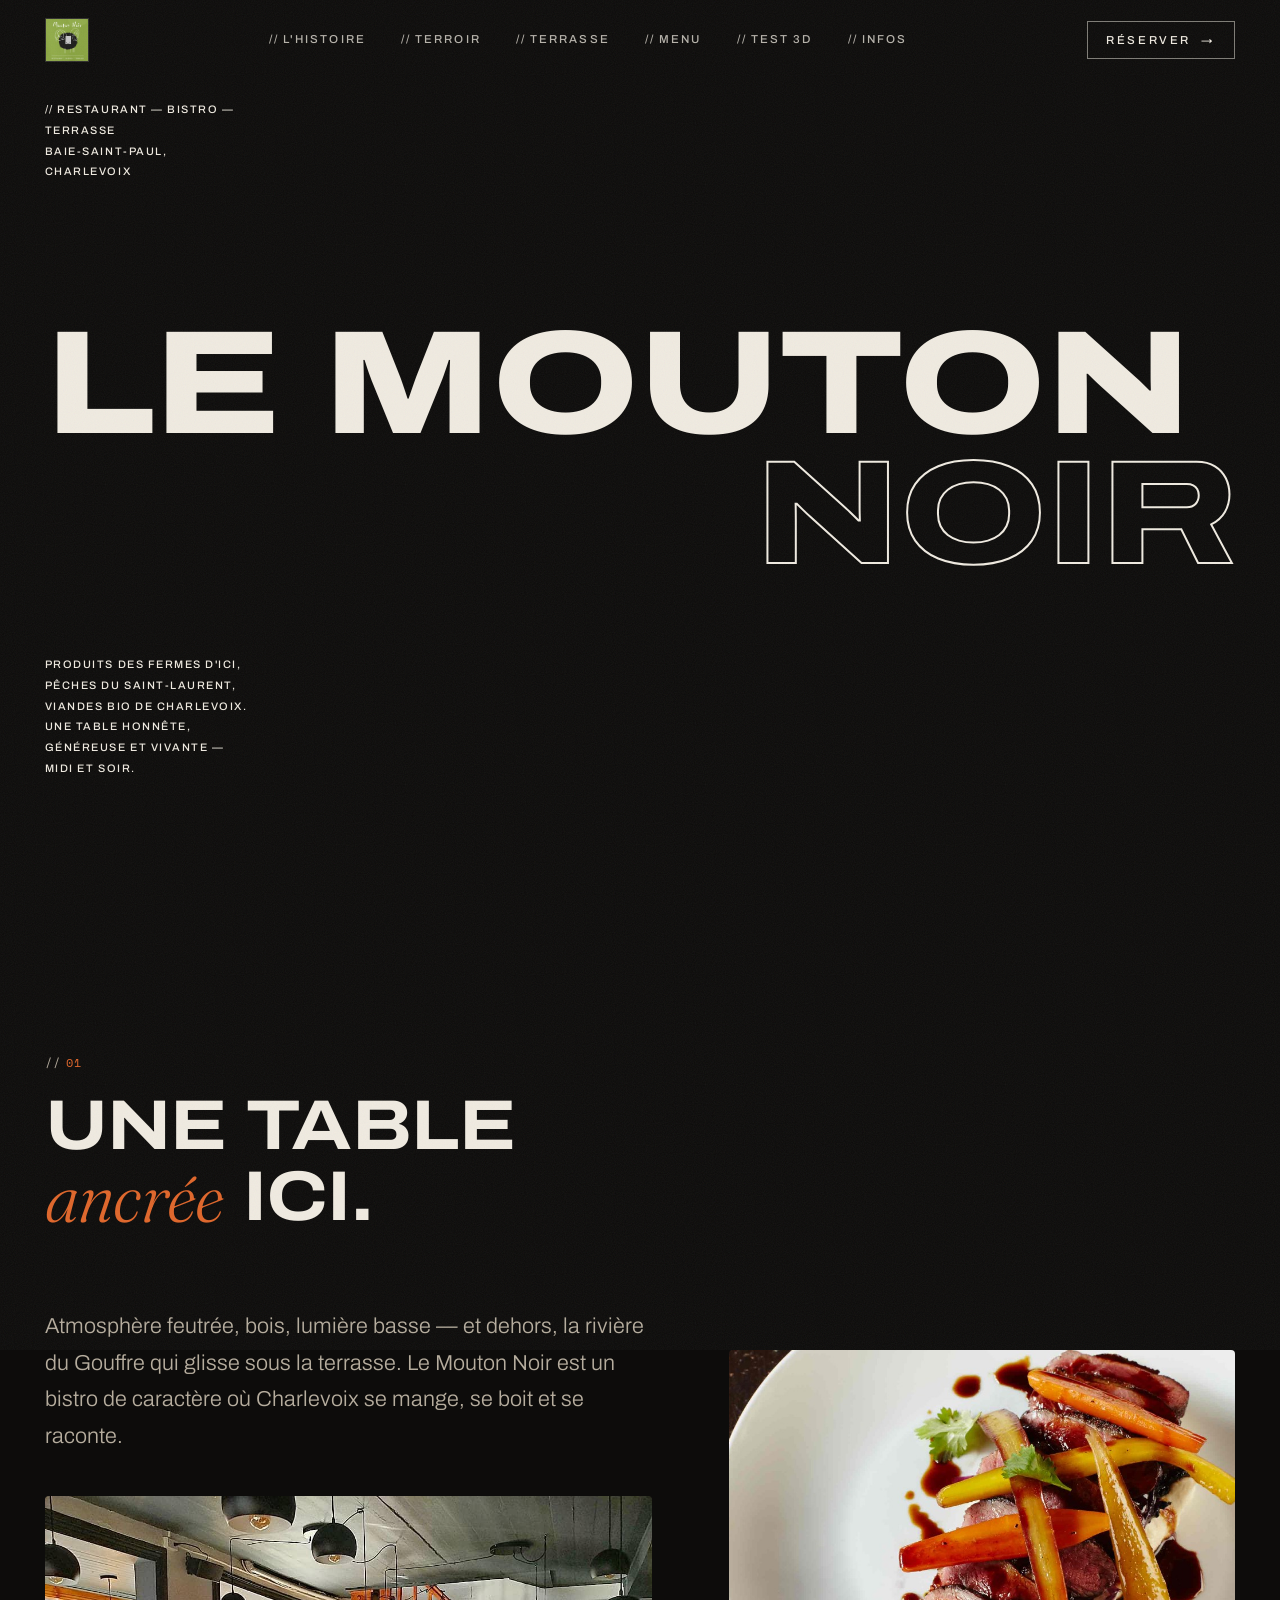
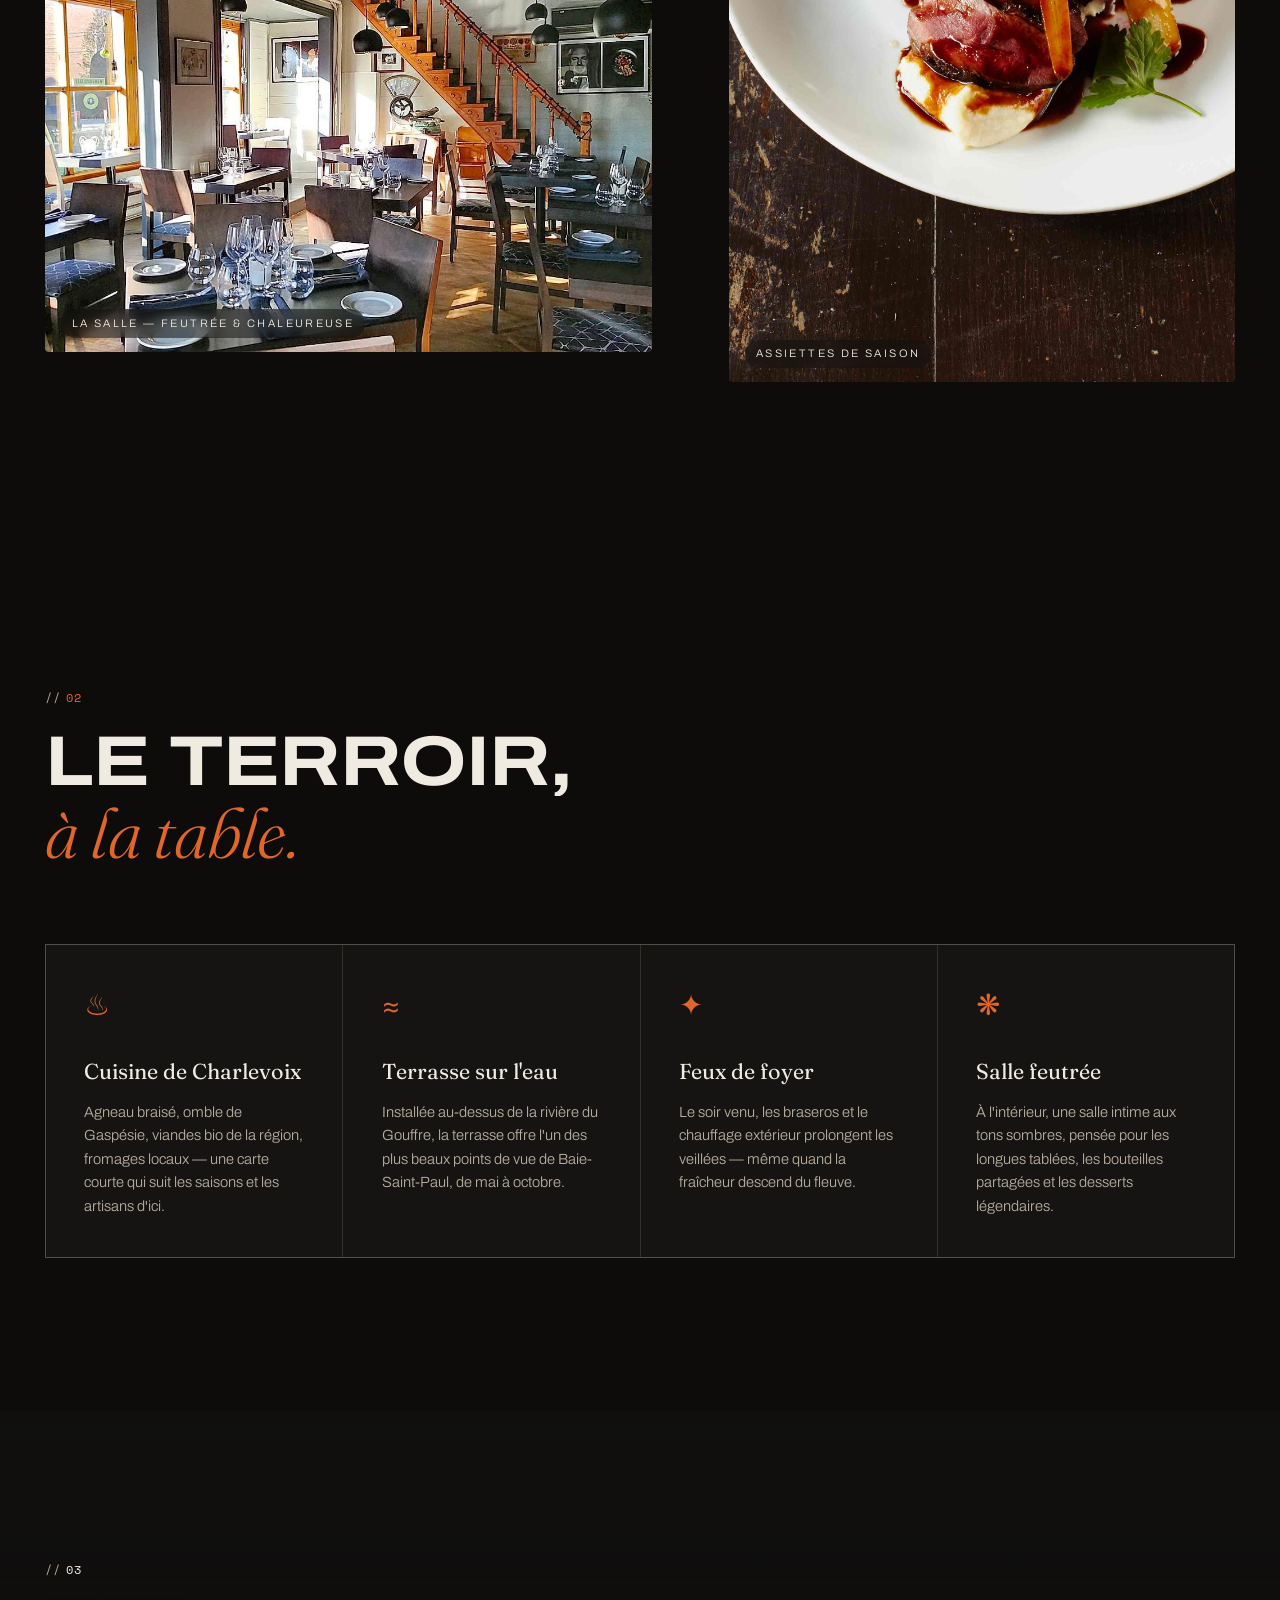
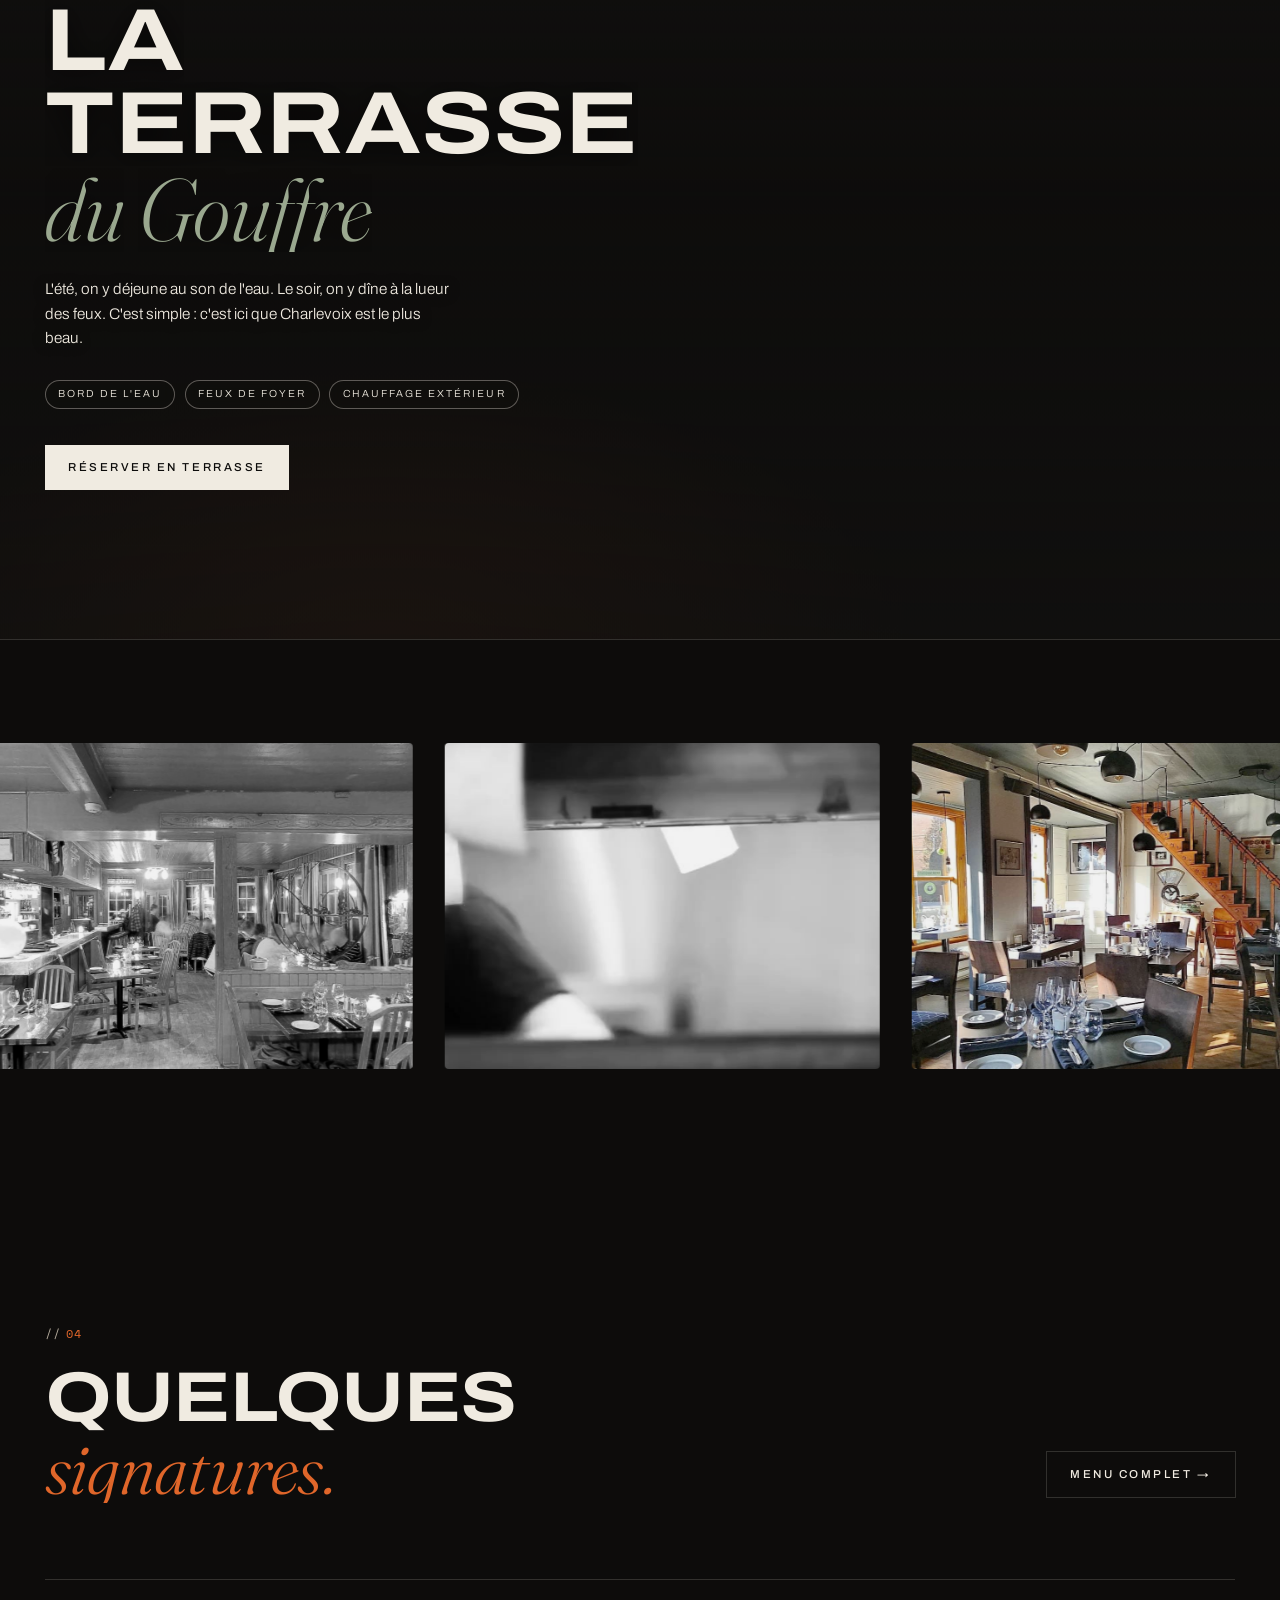
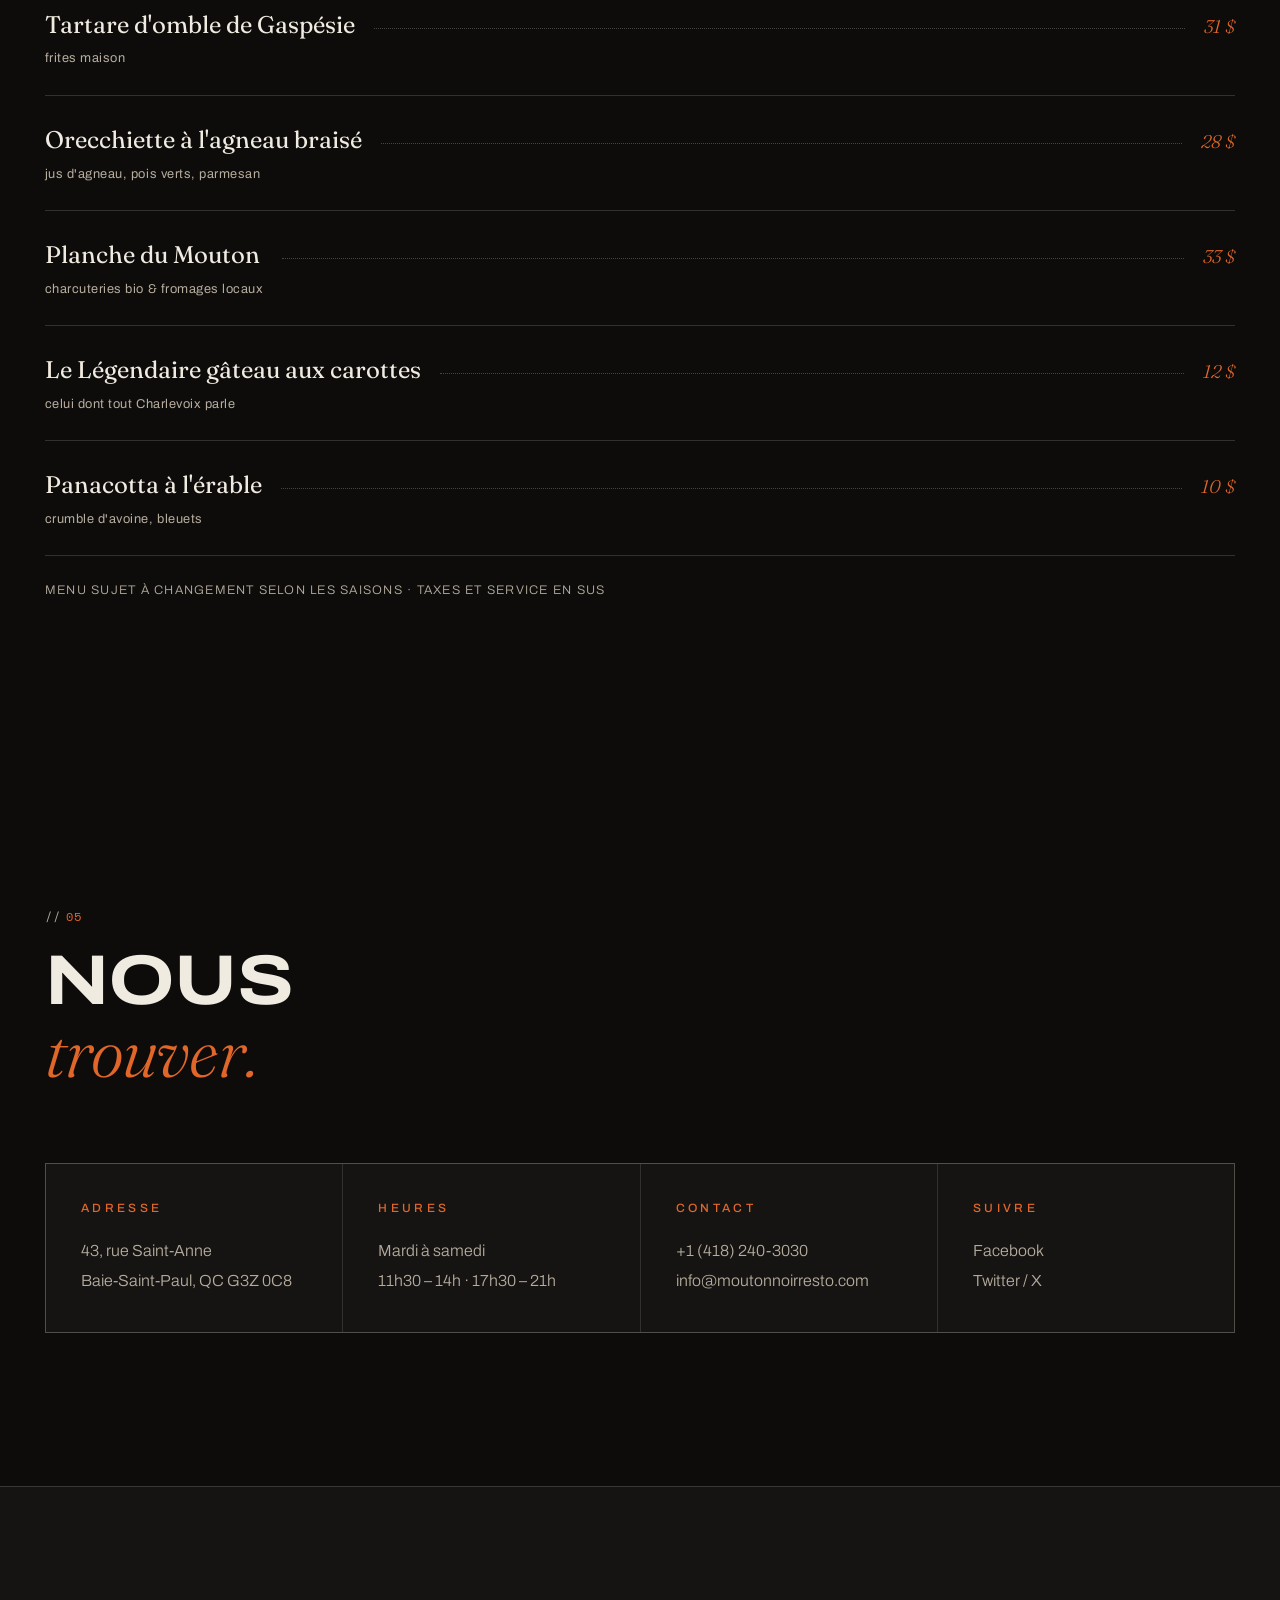
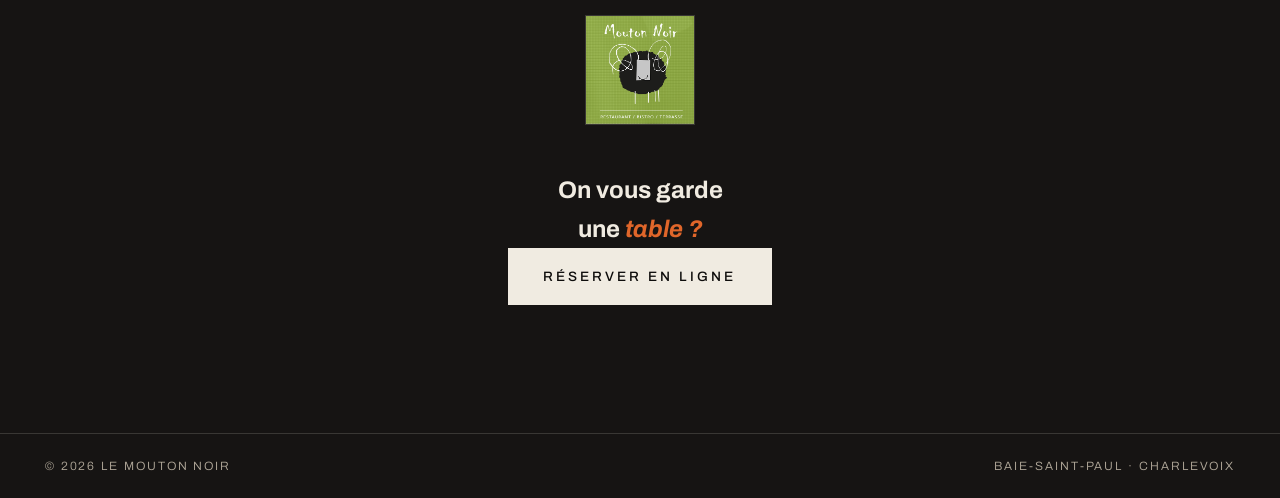
<file: index.html>
<!DOCTYPE html>
<html lang="fr">
<head>
<meta charset="UTF-8" />
<meta name="viewport" content="width=device-width, initial-scale=1.0" />
<title>Le Mouton Noir — Bistro & Terrasse · Baie-Saint-Paul</title>
<meta name="description" content="Bistro de terroir sur les rives de la rivière du Gouffre, à Baie-Saint-Paul, Charlevoix. Terrasse au bord de l'eau, feux de foyer, cuisine locale." />
<link rel="preconnect" href="https://fonts.googleapis.com" />
<link rel="preconnect" href="https://fonts.gstatic.com" crossorigin />
<link href="https://fonts.googleapis.com/css2?family=Archivo:wdth,wght@62..125,300;62..125,400;62..125,500;62..125,600;62..125,700;62..125,800&family=Fraunces:ital,opsz,wght@0,9..144,300;0,9..144,400;1,9..144,300;1,9..144,400&family=Space+Mono:wght@400;700&display=swap" rel="stylesheet" />
<link rel="stylesheet" href="styles.css" />
</head>
<body>

<!-- Grain overlay -->
<div class="grain" aria-hidden="true"></div>

<!-- Custom cursor dot -->
<div class="cursor" aria-hidden="true"></div>

<!-- ============ NAV ============ -->
<header class="nav" id="nav">
  <a href="#top" class="nav__brand">
    <img class="nav__logo" src="assets/logo.png" alt="Le Mouton Noir" />
  </a>
  <nav class="nav__links">
    <a href="#histoire">// L'histoire</a>
    <a href="#terroir">// Terroir</a>
    <a href="#terrasse">// Terrasse</a>
    <a href="menu.html">// Menu</a>
    <a href="test.html">// Test 3D</a>
    <a href="#infos">// Infos</a>
  </nav>
  <a class="btn btn--outline nav__cta" href="http://widgets.libroreserve.com/WEB/QC015031606046/book" target="_blank" rel="noopener">Réserver <span class="btn__arrow">→</span></a>
</header>

<!-- ============ HERO ============ -->
<section class="hero" id="top">
  <div class="hero__media" aria-hidden="true">
    <video autoplay muted loop playsinline crossorigin="anonymous" preload="auto" data-hero-video>
      <source src="assets/cuisine.mp4" type="video/mp4" />
      <img src="assets/photo-4.jpg" alt="" data-hero-img />
    </video>
    <div class="hero__veil"></div>
  </div>

  <h1 class="hero__title" aria-label="Le Mouton Noir">
    <span class="hero__title-line"><span>LE&nbsp;MOUTON</span></span>
    <span class="hero__title-line hero__title-line--right"><span>NOIR</span></span>
  </h1>

  <div class="hero__corners">
    <p class="hero__corner hero__corner--tl reveal">// Restaurant — Bistro — Terrasse<br />Baie-Saint-Paul, Charlevoix</p>
    <p class="hero__corner hero__corner--bl reveal">Produits des fermes d'ici, pêches du Saint-Laurent,<br />viandes bio de Charlevoix. Une table honnête,<br />généreuse et vivante — midi et soir.</p>
  </div>

  <div class="hero__strip reveal">
    <a class="hero__strip-item" href="menu.html">
      <span class="hero__strip-label">// La carte</span>
      <span class="hero__strip-value">Voir les plats <span class="btn__arrow">→</span></span>
    </a>
    <div class="hero__strip-item">
      <span class="hero__strip-label">// Horaires</span>
      <span class="hero__strip-value">Mar – Sam · 11h30 – 14h / 17h30 – 21h</span>
    </div>
    <a class="hero__strip-item" href="https://www.google.com/maps/dir//43+Rue+Saint-Anne,+Baie-Saint-Paul,+QC" target="_blank" rel="noopener">
      <span class="hero__strip-label">// Adresse</span>
      <span class="hero__strip-value">43, rue Saint-Anne, Baie-Saint-Paul</span>
    </a>
    <a class="hero__strip-item" href="tel:+14182403030">
      <span class="hero__strip-label">// Contact</span>
      <span class="hero__strip-value">+1 (418) 240-3030</span>
    </a>
  </div>
</section>

<!-- ============ HISTOIRE ============ -->
<section class="section histoire" id="histoire">
  <div class="section__head">
    <span class="section__index">01</span>
    <h2 class="section__title split-title">Une table<br /><em>ancrée</em> ici.</h2>
  </div>
  <div class="histoire__grid">
    <div class="histoire__col">
      <p class="histoire__lead reveal">Atmosphère feutrée, bois, lumière basse — et dehors, la rivière du Gouffre qui glisse sous la terrasse. Le Mouton Noir est un bistro de caractère où Charlevoix se mange, se boit et se raconte.</p>
      <figure class="histoire__media reveal" data-tilt>
        <img src="assets/photo-salle.jpg" alt="La salle à manger du Mouton Noir — bois, lumière chaude, tables dressées" loading="lazy" />
        <figcaption>La salle — feutrée &amp; chaleureuse</figcaption>
      </figure>
    </div>
    <div class="histoire__facts">
      <figure class="histoire__media histoire__media--small reveal" data-tilt>
        <img src="assets/photo-2.jpg" alt="Plat signature — canard, carottes rôties, jus" loading="lazy" />
        <figcaption>Assiettes de saison</figcaption>
      </figure>
    </div>
  </div>
</section>

<!-- ============ TERROIR / FEATURES CARDS ============ -->
<section class="section terroir" id="terroir">
  <div class="section__head">
    <span class="section__index">02</span>
    <h2 class="section__title split-title">Le terroir,<br /><em>à la table.</em></h2>
  </div>

  <div class="cards">
    <article class="card reveal">
      <span class="card__glyph">♨</span>
      <h3>Cuisine de Charlevoix</h3>
      <p>Agneau braisé, omble de Gaspésie, viandes bio de la région, fromages locaux — une carte courte qui suit les saisons et les artisans d'ici.</p>
    </article>
    <article class="card reveal">
      <span class="card__glyph">≈</span>
      <h3>Terrasse sur l'eau</h3>
      <p>Installée au-dessus de la rivière du Gouffre, la terrasse offre l'un des plus beaux points de vue de Baie-Saint-Paul, de mai à octobre.</p>
    </article>
    <article class="card reveal">
      <span class="card__glyph">✦</span>
      <h3>Feux de foyer</h3>
      <p>Le soir venu, les braseros et le chauffage extérieur prolongent les veillées — même quand la fraîcheur descend du fleuve.</p>
    </article>
    <article class="card reveal">
      <span class="card__glyph">❋</span>
      <h3>Salle feutrée</h3>
      <p>À l'intérieur, une salle intime aux tons sombres, pensée pour les longues tablées, les bouteilles partagées et les desserts légendaires.</p>
    </article>
  </div>
</section>

<!-- ============ TERRASSE / BIG IMAGE PANEL ============ -->
<section class="terrasse" id="terrasse">
  <div class="terrasse__bg" data-parallax aria-hidden="true">
    <video autoplay muted loop playsinline crossorigin="anonymous" preload="auto">
      <source src="assets/terrasse.mp4" type="video/mp4" />
      <img src="assets/photo-5.jpg" alt="" aria-hidden="true" />
    </video>
  </div>
  <div class="terrasse__content">
    <span class="section__index section__index--light">03</span>
    <h2 class="terrasse__title split-title">La terrasse<br /><em>du Gouffre</em></h2>
    <p class="terrasse__text reveal">L'été, on y déjeune au son de l'eau. Le soir, on y dîne à la lueur des feux. C'est simple : c'est ici que Charlevoix est le plus beau.</p>
    <div class="terrasse__tags reveal">
      <span class="tag">Bord de l'eau</span>
      <span class="tag">Feux de foyer</span>
      <span class="tag">Chauffage extérieur</span>
    </div>
    <a class="btn btn--light reveal" href="http://widgets.libroreserve.com/WEB/QC015031606046/book" target="_blank" rel="noopener">Réserver en terrasse</a>
  </div>
</section>

<!-- ============ GALERIE SCROLL ============ -->
<section class="galerie" aria-label="Galerie photos">
  <div class="galerie__track" data-drift>
    <figure class="galerie__item">
      <img src="assets/photo-3.jpg" alt="La salle et le bar, ambiance feutrée" loading="lazy" />
      <figcaption>Salle · atmosphère feutrée</figcaption>
    </figure>
    <figure class="galerie__item">
      <img src="assets/photo-5.jpg" alt="Terrasse et foyer extérieur" loading="lazy" />
      <figcaption>Terrasse · feux de foyer</figcaption>
    </figure>
    <figure class="galerie__item">
      <img src="assets/photo-salle.jpg" alt="Salle à manger lumineuse en journée" loading="lazy" />
      <figcaption>Le midi · lumière du jour</figcaption>
    </figure>
  </div>
</section>

<!-- ============ MENU HIGHLIGHTS ============ -->
<section class="section menu" id="menu">
  <div class="section__head">
    <span class="section__index">04</span>
    <h2 class="section__title split-title">Quelques<br /><em>signatures.</em></h2>
    <a class="btn btn--ghost section__more" href="menu.html">Menu complet →</a>
  </div>

  <ul class="dishes">
    <li class="dish reveal">
      <div class="dish__name">Tartare d'omble de Gaspésie <span>frites maison</span></div>
      <div class="dish__dots" aria-hidden="true"></div>
      <div class="dish__price">31 $</div>
    </li>
    <li class="dish reveal">
      <div class="dish__name">Orecchiette à l'agneau braisé <span>jus d'agneau, pois verts, parmesan</span></div>
      <div class="dish__dots" aria-hidden="true"></div>
      <div class="dish__price">28 $</div>
    </li>
    <li class="dish reveal">
      <div class="dish__name">Planche du Mouton <span>charcuteries bio &amp; fromages locaux</span></div>
      <div class="dish__dots" aria-hidden="true"></div>
      <div class="dish__price">33 $</div>
    </li>
    <li class="dish reveal">
      <div class="dish__name">Le Légendaire gâteau aux carottes <span>celui dont tout Charlevoix parle</span></div>
      <div class="dish__dots" aria-hidden="true"></div>
      <div class="dish__price">12 $</div>
    </li>
    <li class="dish reveal">
      <div class="dish__name">Panacotta à l'érable <span>crumble d'avoine, bleuets</span></div>
      <div class="dish__dots" aria-hidden="true"></div>
      <div class="dish__price">10 $</div>
    </li>
  </ul>
  <p class="menu__note reveal">Menu sujet à changement selon les saisons · taxes et service en sus</p>
</section>

<!-- ============ INFOS ============ -->
<section class="section infos" id="infos">
  <div class="section__head">
    <span class="section__index">05</span>
    <h2 class="section__title split-title">Nous<br /><em>trouver.</em></h2>
  </div>
  <div class="infos__grid">
    <div class="info reveal">
      <h3>Adresse</h3>
      <p><a href="https://www.google.com/maps/dir//43+Rue+Saint-Anne,+Baie-Saint-Paul,+QC" target="_blank" rel="noopener">43, rue Saint-Anne<br />Baie-Saint-Paul, QC G3Z 0C8</a></p>
    </div>
    <div class="info reveal">
      <h3>Heures</h3>
      <p>Mardi à samedi<br />11h30 – 14h · 17h30 – 21h</p>
    </div>
    <div class="info reveal">
      <h3>Contact</h3>
      <p><a href="tel:+14182403030">+1 (418) 240-3030</a><br /><a href="mailto:info@moutonnoirresto.com">info@moutonnoirresto.com</a></p>
    </div>
    <div class="info reveal">
      <h3>Suivre</h3>
      <p><a href="https://www.facebook.com/Mouton-Noir-Resto-218626921493224/" target="_blank" rel="noopener">Facebook</a><br /><a href="https://twitter.com/moutonnoirresto" target="_blank" rel="noopener">Twitter / X</a></p>
    </div>
  </div>
</section>

<!-- ============ FOOTER CTA ============ -->
<footer class="footer">
  <div class="footer__cta">
    <img class="footer__logo reveal" src="assets/logo.png" alt="Logo du Mouton Noir" />
    <h2 class="footer__title split-title">On vous garde<br />une <em>table ?</em></h2>
    <a class="btn btn--solid btn--big reveal" href="http://widgets.libroreserve.com/WEB/QC015031606046/book" target="_blank" rel="noopener">Réserver en ligne</a>
  </div>
  <div class="footer__bar">
    <span>© 2026 Le Mouton Noir</span>
    <span>Baie-Saint-Paul · Charlevoix</span>
  </div>
</footer>

<script src="app.js"></script>
</body>
</html>
</file>
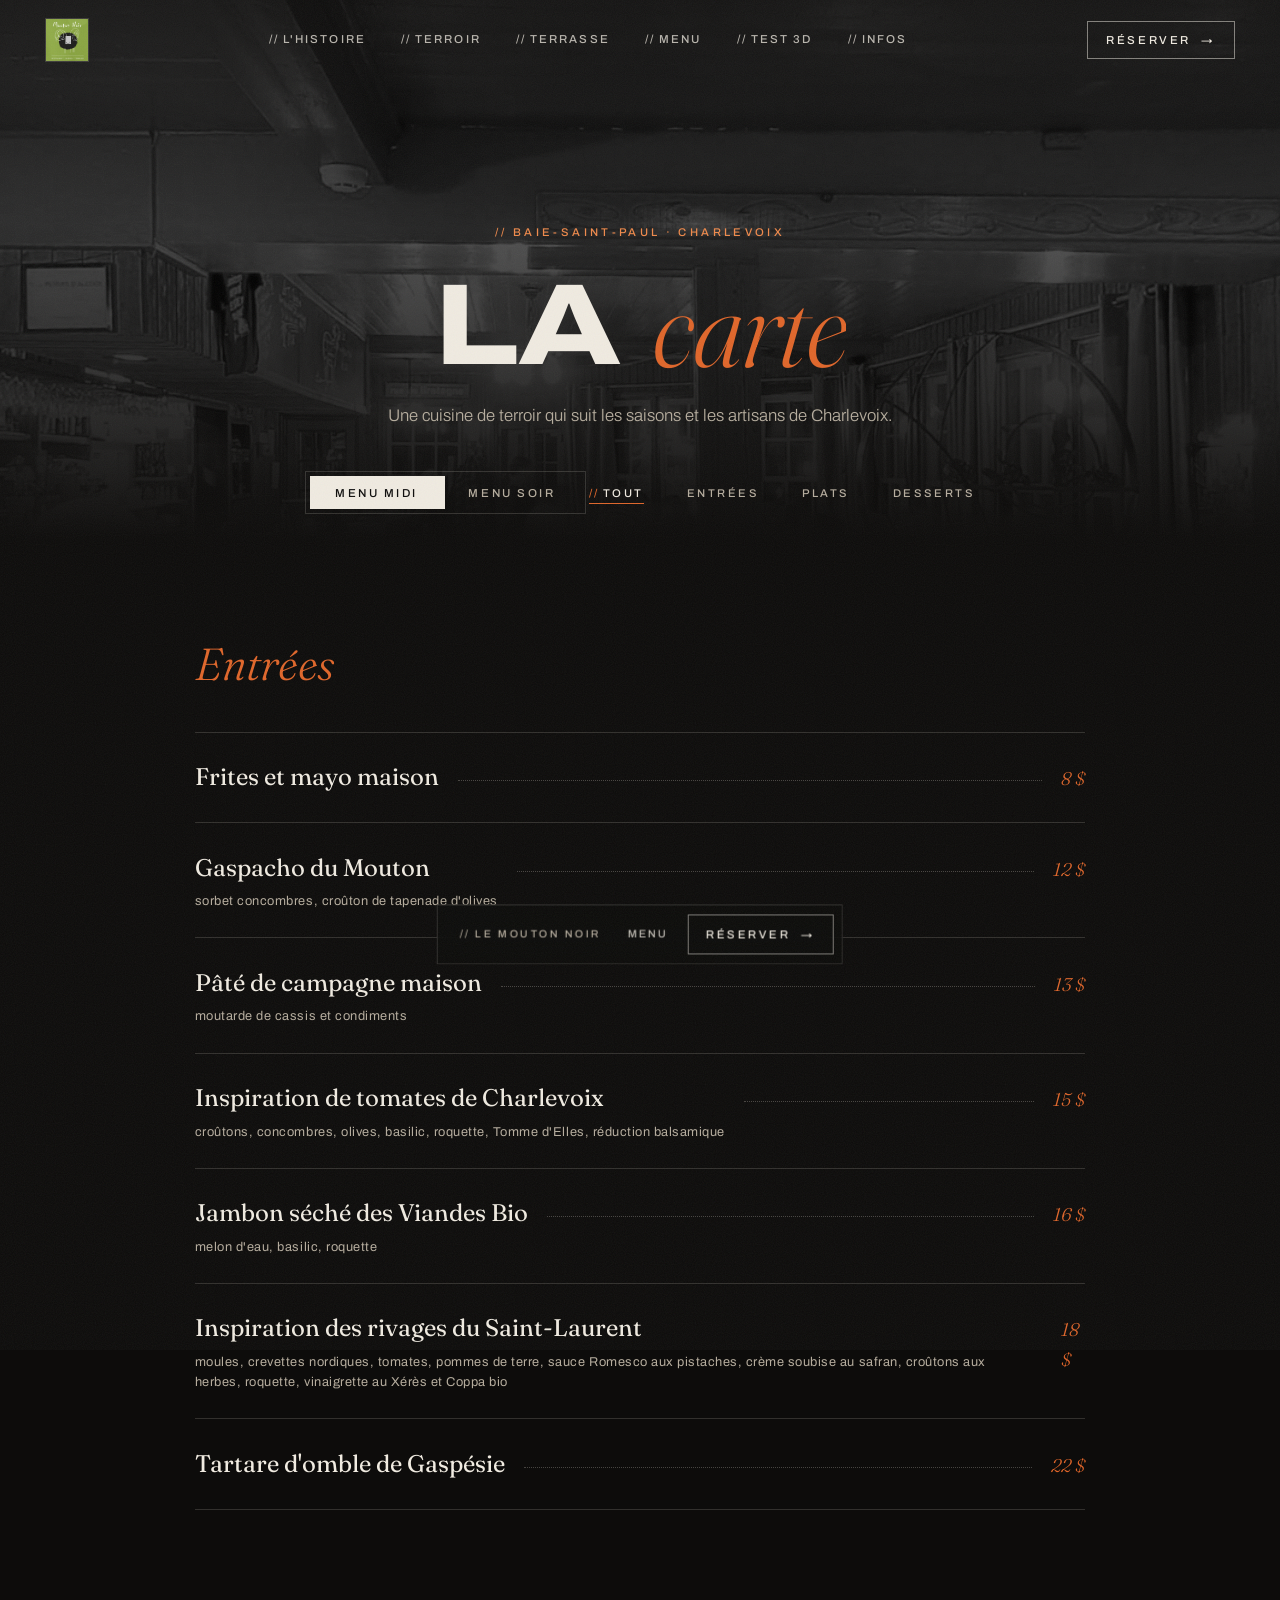
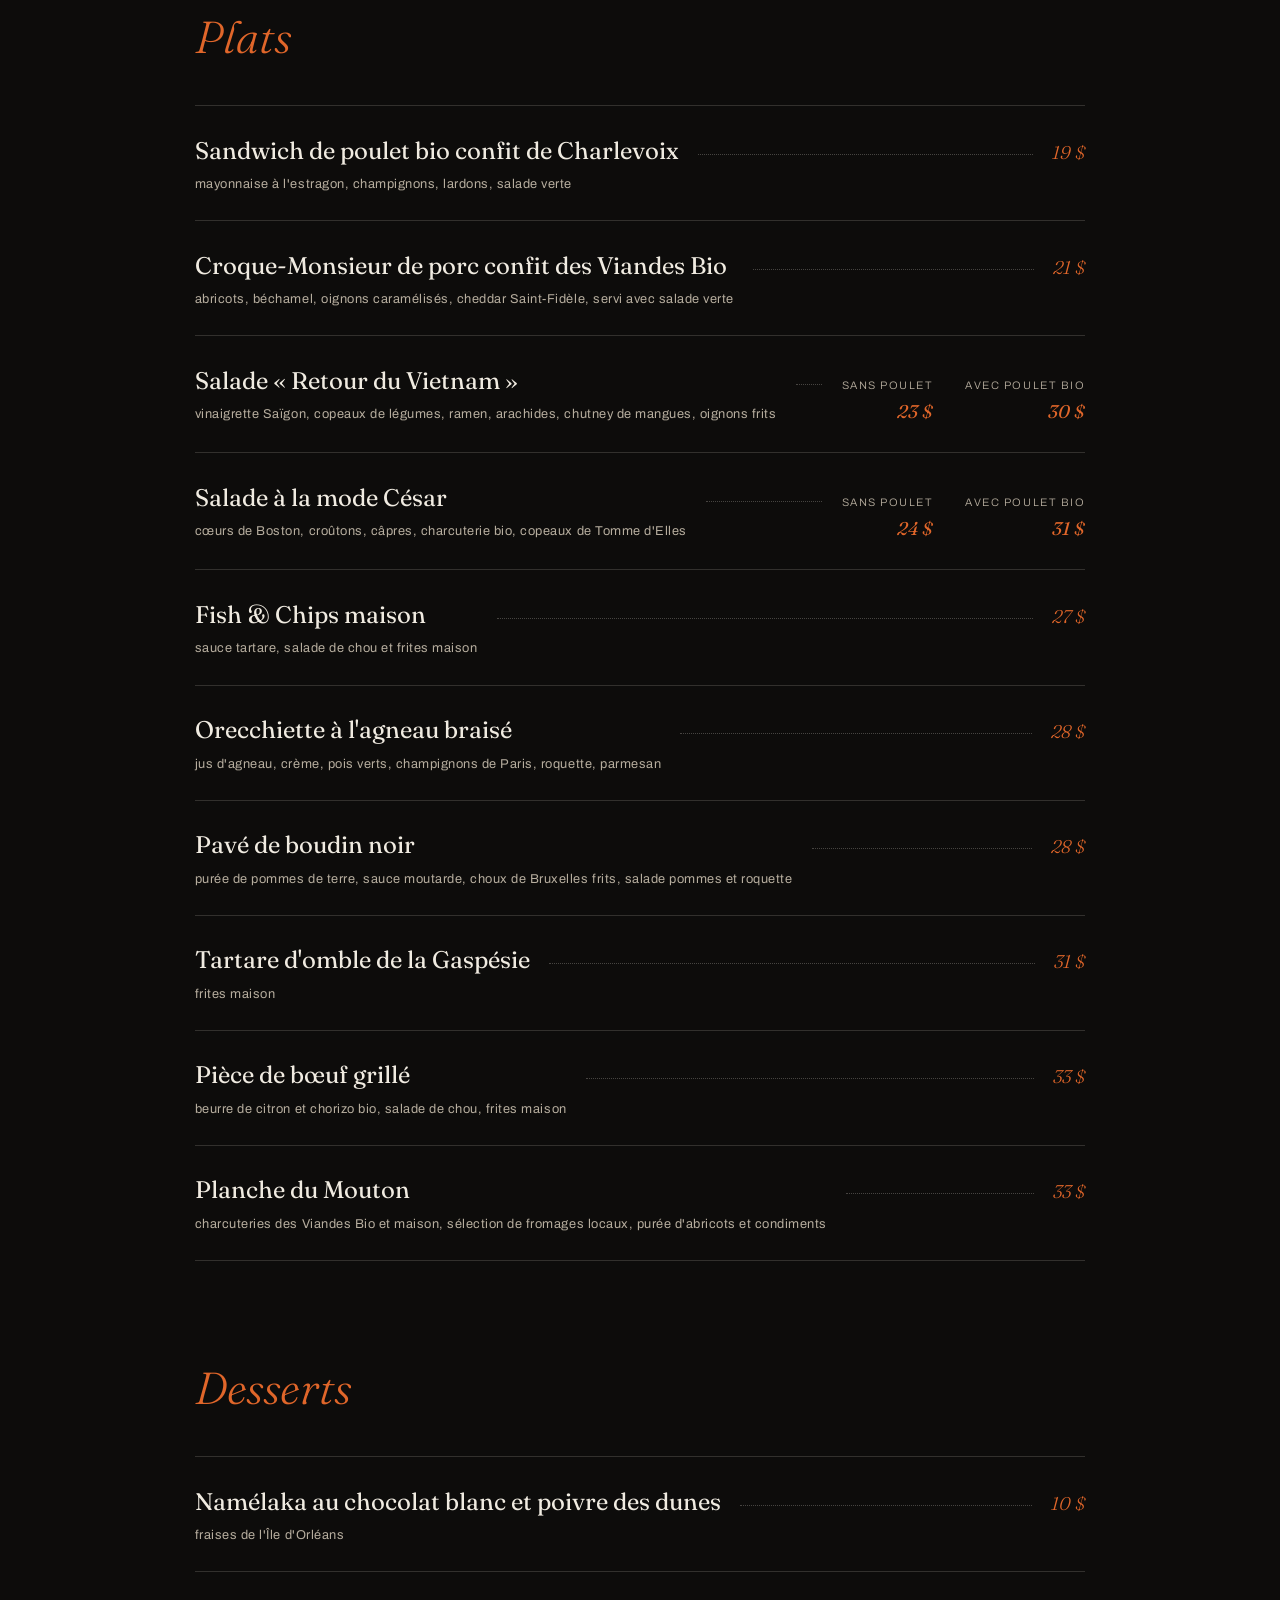
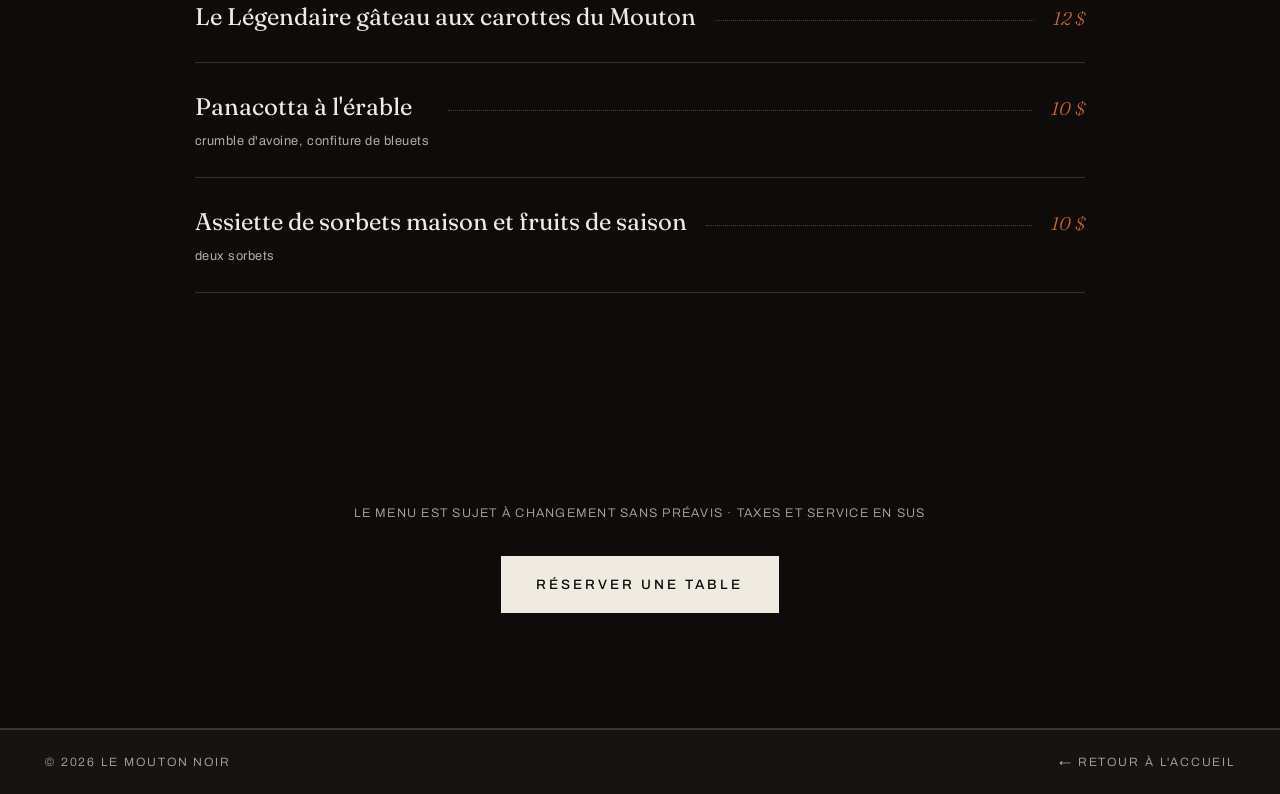
<file: menu.html>
<!DOCTYPE html>
<html lang="fr">
<head>
<meta charset="UTF-8" />
<meta name="viewport" content="width=device-width, initial-scale=1.0" />
<title>Menu — Le Mouton Noir · Baie-Saint-Paul</title>
<meta name="description" content="Menu midi et menu soir du Mouton Noir — cuisine de terroir de Charlevoix à Baie-Saint-Paul." />
<link rel="preconnect" href="https://fonts.googleapis.com" />
<link rel="preconnect" href="https://fonts.gstatic.com" crossorigin />
<link href="https://fonts.googleapis.com/css2?family=Archivo:wdth,wght@62..125,300;62..125,400;62..125,500;62..125,600;62..125,700;62..125,800&family=Fraunces:ital,opsz,wght@0,9..144,300;0,9..144,400;1,9..144,300;1,9..144,400&family=Space+Mono:wght@400;700&display=swap" rel="stylesheet" />
<link rel="stylesheet" href="styles.css" />
</head>
<body class="menu-page">

<div class="grain" aria-hidden="true"></div>
<div class="cursor" aria-hidden="true"></div>

<!-- ============ NAV ============ -->
<header class="nav is-scrolled" id="nav">
  <a href="index.html" class="nav__brand">
    <img class="nav__logo" src="assets/logo.png" alt="Le Mouton Noir" />
  </a>
  <nav class="nav__links">
    <a href="index.html#histoire">// L'histoire</a>
    <a href="index.html#terroir">// Terroir</a>
    <a href="index.html#terrasse">// Terrasse</a>
    <a href="menu.html" aria-current="page">// Menu</a>
    <a href="test.html">// Test 3D</a>
    <a href="index.html#infos">// Infos</a>
  </nav>
  <a class="btn btn--outline nav__cta" href="http://widgets.libroreserve.com/WEB/QC015031606046/book" target="_blank" rel="noopener">Réserver <span class="btn__arrow">→</span></a>
</header>

<!-- ============ MENU HEADER ============ -->
<section class="menu-hero">
  <p class="menu-hero__eyebrow reveal">// Baie-Saint-Paul · Charlevoix</p>
  <h1 class="menu-hero__title split-title">La <em>carte</em></h1>
  <p class="menu-hero__sub reveal">Une cuisine de terroir qui suit les saisons et les artisans de Charlevoix.</p>

  <div class="menu-toggle reveal" role="tablist" aria-label="Choix du menu">
    <button class="menu-toggle__btn is-active" role="tab" aria-selected="true" data-menu="midi">Menu Midi</button>
    <button class="menu-toggle__btn" role="tab" aria-selected="false" data-menu="soir">Menu Soir</button>
    <span class="menu-toggle__pill" aria-hidden="true"></span>
  </div>

  <div class="menu-filter reveal" aria-label="Filtrer par catégorie">
    <button class="menu-filter__btn is-active" data-cat="tout">Tout</button>
    <button class="menu-filter__btn" data-cat="entrees">Entrées</button>
    <button class="menu-filter__btn" data-cat="plats">Plats</button>
    <button class="menu-filter__btn" data-cat="desserts">Desserts</button>
  </div>
</section>

<!-- ============ MENU MIDI ============ -->
<main class="menu-body" id="menu-midi" data-menu-panel="midi">
  <section class="menu-cat" data-cat="entrees">
    <h2 class="menu-cat__title split-title"><em>Entrées</em></h2>
    <ul class="dishes">
      <li class="dish reveal"><div class="dish__name">Frites et mayo maison</div><div class="dish__dots"></div><div class="dish__price">8 $</div></li>
      <li class="dish reveal"><div class="dish__name">Gaspacho du Mouton <span>sorbet concombres, croûton de tapenade d'olives</span></div><div class="dish__dots"></div><div class="dish__price">12 $</div></li>
      <li class="dish reveal"><div class="dish__name">Pâté de campagne maison <span>moutarde de cassis et condiments</span></div><div class="dish__dots"></div><div class="dish__price">13 $</div></li>
      <li class="dish reveal"><div class="dish__name">Inspiration de tomates de Charlevoix <span>croûtons, concombres, olives, basilic, roquette, Tomme d'Elles, réduction balsamique</span></div><div class="dish__dots"></div><div class="dish__price">15 $</div></li>
      <li class="dish reveal"><div class="dish__name">Jambon séché des Viandes Bio <span>melon d'eau, basilic, roquette</span></div><div class="dish__dots"></div><div class="dish__price">16 $</div></li>
      <li class="dish reveal"><div class="dish__name">Inspiration des rivages du Saint-Laurent <span>moules, crevettes nordiques, tomates, pommes de terre, sauce Romesco aux pistaches, crème soubise au safran, croûtons aux herbes, roquette, vinaigrette au Xérès et Coppa bio</span></div><div class="dish__dots"></div><div class="dish__price">18 $</div></li>
      <li class="dish reveal"><div class="dish__name">Tartare d'omble de Gaspésie</div><div class="dish__dots"></div><div class="dish__price">22 $</div></li>
    </ul>
  </section>

  <section class="menu-cat" data-cat="plats">
    <h2 class="menu-cat__title split-title"><em>Plats</em></h2>
    <ul class="dishes">
      <li class="dish reveal"><div class="dish__name">Sandwich de poulet bio confit de Charlevoix <span>mayonnaise à l'estragon, champignons, lardons, salade verte</span></div><div class="dish__dots"></div><div class="dish__price">19 $</div></li>
      <li class="dish reveal"><div class="dish__name">Croque-Monsieur de porc confit des Viandes Bio <span>abricots, béchamel, oignons caramélisés, cheddar Saint-Fidèle, servi avec salade verte</span></div><div class="dish__dots"></div><div class="dish__price">21 $</div></li>
      <li class="dish dish--options reveal">
        <div class="dish__name">Salade « Retour du Vietnam » <span>vinaigrette Saïgon, copeaux de légumes, ramen, arachides, chutney de mangues, oignons frits</span></div>
        <div class="dish__dots"></div>
        <div class="dish__opts">
          <span class="dish__opt"><em>Sans poulet</em><b>23 $</b></span>
          <span class="dish__opt"><em>Avec poulet bio</em><b>30 $</b></span>
        </div>
      </li>
      <li class="dish dish--options reveal">
        <div class="dish__name">Salade à la mode César <span>cœurs de Boston, croûtons, câpres, charcuterie bio, copeaux de Tomme d'Elles</span></div>
        <div class="dish__dots"></div>
        <div class="dish__opts">
          <span class="dish__opt"><em>Sans poulet</em><b>24 $</b></span>
          <span class="dish__opt"><em>Avec poulet bio</em><b>31 $</b></span>
        </div>
      </li>
      <li class="dish reveal"><div class="dish__name">Fish &amp; Chips maison <span>sauce tartare, salade de chou et frites maison</span></div><div class="dish__dots"></div><div class="dish__price">27 $</div></li>
      <li class="dish reveal"><div class="dish__name">Orecchiette à l'agneau braisé <span>jus d'agneau, crème, pois verts, champignons de Paris, roquette, parmesan</span></div><div class="dish__dots"></div><div class="dish__price">28 $</div></li>
      <li class="dish reveal"><div class="dish__name">Pavé de boudin noir <span>purée de pommes de terre, sauce moutarde, choux de Bruxelles frits, salade pommes et roquette</span></div><div class="dish__dots"></div><div class="dish__price">28 $</div></li>
      <li class="dish reveal"><div class="dish__name">Tartare d'omble de la Gaspésie <span>frites maison</span></div><div class="dish__dots"></div><div class="dish__price">31 $</div></li>
      <li class="dish reveal"><div class="dish__name">Pièce de bœuf grillé <span>beurre de citron et chorizo bio, salade de chou, frites maison</span></div><div class="dish__dots"></div><div class="dish__price">33 $</div></li>
      <li class="dish reveal"><div class="dish__name">Planche du Mouton <span>charcuteries des Viandes Bio et maison, sélection de fromages locaux, purée d'abricots et condiments</span></div><div class="dish__dots"></div><div class="dish__price">33 $</div></li>
    </ul>
  </section>

  <section class="menu-cat" data-cat="desserts">
    <h2 class="menu-cat__title split-title"><em>Desserts</em></h2>
    <ul class="dishes">
      <li class="dish reveal"><div class="dish__name">Namélaka au chocolat blanc et poivre des dunes <span>fraises de l'Île d'Orléans</span></div><div class="dish__dots"></div><div class="dish__price">10 $</div></li>
      <li class="dish reveal"><div class="dish__name">Le Légendaire gâteau aux carottes du Mouton</div><div class="dish__dots"></div><div class="dish__price">12 $</div></li>
      <li class="dish reveal"><div class="dish__name">Panacotta à l'érable <span>crumble d'avoine, confiture de bleuets</span></div><div class="dish__dots"></div><div class="dish__price">10 $</div></li>
      <li class="dish reveal"><div class="dish__name">Assiette de sorbets maison et fruits de saison <span>deux sorbets</span></div><div class="dish__dots"></div><div class="dish__price">10 $</div></li>
    </ul>
  </section>
</main>

<!-- ============ MENU SOIR ============ -->
<main class="menu-body is-hidden" id="menu-soir" data-menu-panel="soir">
  <section class="menu-cat" data-cat="entrees">
    <h2 class="menu-cat__title split-title"><em>Entrées</em></h2>
    <ul class="dishes">
      <li class="dish reveal"><div class="dish__name">Toast de tomates ancestrales bio <span>focaccia artisanale grillée, yogourt glacé au basilic, réduction de balsamique, roquette, tuile de tomme de brebis</span></div><div class="dish__dots"></div><div class="dish__price">16 $</div></li>
      <li class="dish reveal"><div class="dish__name">Inspiration des rivages du Saint-Laurent <span>moules, crevettes nordiques, tomates, pommes de terre, sauce Romesco aux pistaches, crème soubise au safran, croûtons aux herbes, roquette, vinaigrette au Xérès et Coppa bio</span></div><div class="dish__dots"></div><div class="dish__price">18 $</div></li>
      <li class="dish reveal"><div class="dish__name">Tempura de champignons Rose &amp; Lions <span>mayonnaise coriandre, roquette, vinaigrette kimchi, gomasio, gel à l'ail noir</span></div><div class="dish__dots"></div><div class="dish__price">18 $</div></li>
      <li class="dish reveal"><div class="dish__name">Assiette de charcuteries maison <span>moutarde de cassis, betteraves marinées, cornichons maison</span></div><div class="dish__dots"></div><div class="dish__price">18 $</div></li>
      <li class="dish reveal"><div class="dish__name">Omble de la Gaspésie confit <span>mayonnaise au hareng fumé, poireaux frits et confits, perles de moutarde marinées</span></div><div class="dish__dots"></div><div class="dish__price">18 $</div></li>
    </ul>
  </section>

  <section class="menu-cat" data-cat="plats">
    <h2 class="menu-cat__title split-title"><em>Plats</em></h2>
    <ul class="dishes">
      <li class="dish reveal"><div class="dish__name">Curry de légumes racines et tofu <span>purée de lentilles façon dahl, pain naan, pousses de Saint-Aimé-des-Lacs</span></div><div class="dish__dots"></div><div class="dish__price">35 $</div></li>
      <li class="dish reveal"><div class="dish__name">Tartare de bœuf <span>façon asiatique, caviar de Mujjol, tempura, concombres, juliennes de légumes, frites et mayonnaise</span></div><div class="dish__dots"></div><div class="dish__price">38 $</div></li>
      <li class="dish reveal"><div class="dish__name">Cocotte d'épaule de porc des Viandes Bio <span>érable et coriandre, radis, pommes de terre, échalotes, carottes, champignons, pâte feuilletée</span></div><div class="dish__dots"></div><div class="dish__price">39 $</div></li>
      <li class="dish reveal"><div class="dish__name">Suprême de volaille bio, sauce morilles de feu <span>pommes de terre bleues au pesto de rabioles de chez Guillaume, légumes de saison</span></div><div class="dish__dots"></div><div class="dish__price">41 $</div></li>
      <li class="dish reveal"><div class="dish__name">Arrivage de la mer <span>au goût des cuisiniers</span></div><div class="dish__dots"></div><div class="dish__price">43 $</div></li>
      <li class="dish reveal"><div class="dish__name">Canard de La Ferme Basque <span>sauce au gin Saint-Laurent et miel, purée de carottes rôties, pommes de terre Gabrielle confites, carottes marinées et légumes de saison</span></div><div class="dish__dots"></div><div class="dish__price">43 $</div></li>
      <li class="dish reveal"><div class="dish__name">Poutine de pintade confite du Québec <span>sauce au foie gras de La Ferme Basque, fromage de la Laiterie Charlevoix, pommes de terre Gabrielle, oignons rouges marinés au vinaigre de cassis</span></div><div class="dish__dots"></div><div class="dish__price">43 $</div></li>
      <li class="dish reveal"><div class="dish__name">Ris de veau et pétoncles <span>purée de céleri-rave, émulsion au verjus de chardonnay Camy, pommes de terre Gabrielle confites, kale frit, légumes de saison</span></div><div class="dish__dots"></div><div class="dish__price">49 $</div></li>
    </ul>
  </section>

  <section class="menu-cat" data-cat="desserts">
    <h2 class="menu-cat__title split-title"><em>Desserts</em></h2>
    <ul class="dishes">
      <li class="dish reveal"><div class="dish__name">Crème brûlée à la lavande de notre voisine <span>biscuit sablé</span></div><div class="dish__dots"></div><div class="dish__price">13 $</div></li>
      <li class="dish reveal"><div class="dish__name">Gâteau aux carottes <span>le légendaire et authentique du Mouton Noir, noix de Grenoble, gel de carottes à l'érable, glaçage au fromage</span></div><div class="dish__dots"></div><div class="dish__price">13 $</div></li>
      <li class="dish reveal"><div class="dish__name">Ceci n'est pas une tarte au citron <span>argousier, meringue, gel d'Amermelade</span></div><div class="dish__dots"></div><div class="dish__price">13 $</div></li>
      <li class="dish reveal"><div class="dish__name">Financier au rhum Chic Choc <span>compote de rhubarbe, sorbet fraises et cardamome</span></div><div class="dish__dots"></div><div class="dish__price">13 $</div></li>
      <li class="dish dish--options reveal">
        <div class="dish__name">Découverte de fromages d'ici <span>confiture d'abricots, noix rôties aux épices, fruits de saison et séchés</span></div>
        <div class="dish__dots"></div>
        <div class="dish__opts">
          <span class="dish__opt"><em>1 morceau</em><b>8 $</b></span>
          <span class="dish__opt"><em>2 morceaux</em><b>15 $</b></span>
          <span class="dish__opt"><em>3 morceaux</em><b>22 $</b></span>
        </div>
      </li>
    </ul>
  </section>
</main>

<!-- ============ STICKY BAR ============ -->
<div class="menu-bar" aria-hidden="false">
  <span class="menu-bar__label">// Le Mouton Noir</span>
  <div class="menu-bar__actions">
    <a href="#menu-midi" class="menu-bar__link">Menu</a>
    <a class="btn btn--outline" href="http://widgets.libroreserve.com/WEB/QC015031606046/book" target="_blank" rel="noopener">Réserver <span class="btn__arrow">→</span></a>
  </div>
</div>

<!-- ============ FOOTNOTE + CTA ============ -->
<section class="menu-foot">
  <p class="menu__note reveal">Le menu est sujet à changement sans préavis · taxes et service en sus</p>
  <a class="btn btn--solid btn--big reveal" href="http://widgets.libroreserve.com/WEB/QC015031606046/book" target="_blank" rel="noopener">Réserver une table</a>
</section>

<footer class="footer">
  <div class="footer__bar">
    <span>© 2026 Le Mouton Noir</span>
    <span><a href="index.html">← Retour à l'accueil</a></span>
  </div>
</footer>

<script src="app.js"></script>
<script>
  // Midi / Soir toggle
  (() => {
    const btns = document.querySelectorAll(".menu-toggle__btn");
    const panels = document.querySelectorAll("[data-menu-panel]");
    btns.forEach((btn) => {
      btn.addEventListener("click", () => {
        btns.forEach((b) => { b.classList.toggle("is-active", b === btn); b.setAttribute("aria-selected", b === btn); });
        panels.forEach((p) => {
          const show = p.dataset.menuPanel === btn.dataset.menu;
          p.classList.toggle("is-hidden", !show);
          if (show) {
            // rejoue les animations à chaque bascule
            p.querySelectorAll(".reveal, .split-title").forEach((el, i) => {
              el.classList.remove("is-in");
              setTimeout(() => el.classList.add("is-in"), 40 + i * 45);
            });
          }
        });
        document.querySelector(".menu-toggle").dataset.active = btn.dataset.menu;
      });
    });

    /* ---------- Filtre par catégorie ---------- */
    const filterBtns = document.querySelectorAll(".menu-filter__btn");
    filterBtns.forEach((btn) => {
      btn.addEventListener("click", () => {
        filterBtns.forEach((b) => b.classList.toggle("is-active", b === btn));
        const cat = btn.dataset.cat;
        document.querySelectorAll("[data-menu-panel]:not(.is-hidden) .menu-cat").forEach((section) => {
          section.classList.toggle("is-dimmed", cat !== "tout" && section.dataset.cat !== cat);
        });
      });
    });

    /* ---------- Sticky bar d'actions ---------- */
    const bar = document.querySelector(".menu-bar");
    if (bar) {
      const onScroll = () => bar.classList.toggle("is-visible", window.scrollY > 420);
      window.addEventListener("scroll", onScroll, { passive: true });
      onScroll();
    }
  })();
</script>
</body>
</html>
</file>
<file: styles.css>
/* =========================================================
   LE MOUTON NOIR — Design System "Braise"
   Palette: charbon profond, crème, braise (orange feu), sauge
   Type: Fraunces (display serif) / Outfit (sans)
   ========================================================= */

:root {
  --ink: #0d0c0b;
  --coal: #161413;
  --coal-2: #1e1b19;
  --cream: #f0ebe1;
  --cream-dim: #b6ad9e;
  --ember: #e0662a;
  --ember-soft: #f08a4b;
  --sage: #9aa88f;
  --line: rgba(240, 235, 225, 0.16);
  --display: "Archivo", system-ui, sans-serif;
  --serif: "Fraunces", Georgia, serif;
  --mono: "Space Mono", ui-monospace, monospace;
  --sans: "Archivo", system-ui, sans-serif;
  --ease-out: cubic-bezier(0.22, 1, 0.36, 1);
  --pad: clamp(1.25rem, 3.5vw, 3.5rem);
}

* { margin: 0; padding: 0; box-sizing: border-box; }

html { scroll-behavior: smooth; }

body {
  background: var(--ink);
  color: var(--cream);
  font-family: var(--sans);
  font-weight: 300;
  line-height: 1.6;
  overflow-x: hidden;
  cursor: none;
}

::selection { background: var(--ember); color: var(--ink); }

a { color: inherit; text-decoration: none; }

/* ---------- Grain ---------- */
.grain {
  position: fixed; inset: -50%;
  width: 200%; height: 200%;
  pointer-events: none;
  z-index: 100;
  opacity: 0.06;
  background-image: url("data:image/svg+xml,%3Csvg xmlns='http://www.w3.org/2000/svg' width='300' height='300'%3E%3Cfilter id='n'%3E%3CfeTurbulence type='fractalNoise' baseFrequency='0.9' numOctaves='2'/%3E%3C/filter%3E%3Crect width='100%25' height='100%25' filter='url(%23n)'/%3E%3C/svg%3E");
  animation: grain-shift 0.9s steps(4) infinite;
}
@keyframes grain-shift {
  0% { transform: translate(0, 0); }
  25% { transform: translate(-2%, 1%); }
  50% { transform: translate(1%, -2%); }
  75% { transform: translate(-1%, 2%); }
  100% { transform: translate(0, 0); }
}

/* ---------- Custom cursor ---------- */
.cursor {
  position: fixed; top: 0; left: 0;
  width: 10px; height: 10px;
  border-radius: 50%;
  background: var(--ember);
  pointer-events: none;
  z-index: 200;
  transform: translate(-50%, -50%);
  transition: width 0.25s var(--ease-out), height 0.25s var(--ease-out), opacity 0.25s;
  mix-blend-mode: difference;
}
.cursor.is-hover { width: 44px; height: 44px; }
@media (hover: none) { .cursor { display: none; } body { cursor: auto; } }

/* ---------- Buttons ---------- */
.btn {
  display: inline-flex;
  align-items: center;
  gap: 0.9em;
  font-family: var(--sans);
  font-weight: 500;
  font-size: 0.72rem;
  letter-spacing: 0.22em;
  text-transform: uppercase;
  padding: 1.15em 2em;
  border-radius: 0;
  transition: transform 0.35s var(--ease-out), background 0.35s, color 0.35s, border-color 0.35s;
  will-change: transform;
}
.btn__arrow { transition: transform 0.35s var(--ease-out); }
.btn:hover .btn__arrow { transform: translateX(5px); }
.btn:hover { transform: translateY(-2px); }
.btn--solid { background: var(--cream); color: var(--ink); }
.btn--solid:hover { background: var(--ember); color: var(--ink); }
.btn--outline { border: 1px solid rgba(240,235,225,0.5); color: var(--cream); }
.btn--outline:hover { border-color: var(--cream); background: var(--cream); color: var(--ink); }
.btn--ghost { border: 1px solid var(--line); color: var(--cream); }
.btn--ghost:hover { border-color: var(--cream); }
.btn--light { background: var(--cream); color: var(--ink); }
.btn--big { font-size: 0.85rem; padding: 1.3em 2.6em; }

/* ---------- Nav ---------- */
.nav {
  position: fixed; top: 0; left: 0; right: 0;
  z-index: 50;
  display: flex; align-items: center; justify-content: space-between;
  padding: 1.1rem var(--pad);
  transition: background 0.4s, backdrop-filter 0.4s, padding 0.4s;
}
.nav.is-scrolled {
  background: rgba(18, 17, 16, 0.72);
  backdrop-filter: blur(14px);
  -webkit-backdrop-filter: blur(14px);
  padding-top: 0.7rem; padding-bottom: 0.7rem;
  border-bottom: 1px solid var(--line);
}
.nav__brand { display: flex; align-items: center; gap: 0.7rem; }
.nav__logo {
  width: 44px; height: 44px;
  object-fit: cover;
  border-radius: 0;
  border: 1px solid var(--line);
  transition: transform 0.5s var(--ease-out);
}
.nav__brand:hover .nav__logo { transform: rotate(-8deg) scale(1.06); }
.nav__name { font-family: var(--serif); font-size: 1.05rem; letter-spacing: 0.02em; }
.nav__links { display: flex; gap: 2.2rem; }
.nav__links a {
  font-family: var(--sans);
  font-weight: 500;
  font-size: 0.72rem;
  letter-spacing: 0.18em;
  text-transform: uppercase;
  color: var(--cream);
  opacity: 0.75;
  position: relative;
  transition: opacity 0.3s, color 0.3s;
}
.nav__links a:hover { opacity: 1; color: var(--ember-soft); }
.nav__cta { padding: 0.75em 1.6em; }
@media (max-width: 820px) { .nav__links { display: none; } }

/* ---------- Hero (full-bleed, giant display title) ---------- */
.hero {
  position: relative;
  min-height: 100svh;
  overflow: hidden;
  display: flex;
  align-items: center;
}
.hero__media { position: absolute; inset: 0; }
.hero__media img,
.hero__media video {
  width: 100%; height: 100%;
  object-fit: cover;
  filter: brightness(0.5) saturate(0.9) contrast(1.05);
  display: block;
}
.hero__veil {
  position: absolute; inset: 0;
  background:
    linear-gradient(to bottom, rgba(13,12,11,0.55) 0%, transparent 26%, transparent 62%, rgba(13,12,11,0.9) 100%),
    radial-gradient(ellipse 100% 80% at 50% 50%, transparent 45%, rgba(13,12,11,0.55) 100%);
  pointer-events: none;
}

/* Giant title overlapping the photo */
.hero__title {
  position: relative;
  z-index: 2;
  width: 100%;
  padding: 0 var(--pad);
  font-family: var(--display);
  font-stretch: 125%;
  font-weight: 800;
  font-size: clamp(2rem, 11.5vw, 11rem);
  line-height: 0.88;
  letter-spacing: -0.01em;
  text-transform: uppercase;
  color: var(--cream);
  pointer-events: none;
}
.hero__title-line { display: block; overflow: hidden; }
.hero__title-line > span {
  display: inline-block;
  transform: translateY(110%);
  animation: rise 1.2s var(--ease-out) 0.25s forwards;
}
.hero__title-line--right { text-align: right; }
.hero__title-line--right > span { animation-delay: 0.4s; -webkit-text-stroke: 2px var(--cream); color: transparent; }
@keyframes rise { to { transform: translateY(0); } }

@media (max-width: 640px) {
  .hero__title { 
    font-size: clamp(1.8rem, 12vw, 3.5rem);
    font-stretch: 100%;
    letter-spacing: 0;
  }
  .hero__title-line--right > span { -webkit-text-stroke: 1.5px var(--cream); }
}

@media (max-width: 480px) {
  .hero__title { 
    font-size: clamp(1.5rem, 13vw, 2.8rem);
    font-stretch: 95%;
  }
  .hero__title-line--right > span { -webkit-text-stroke: 1px var(--cream); }
}

/* Corner text blocks (Kairo-style) */
.hero__corners { position: absolute; inset: 0; z-index: 3; pointer-events: none; }
.hero__corners > * { pointer-events: auto; }
.hero__corner {
  position: absolute;
  font-family: var(--sans);
  font-weight: 500;
  font-size: 0.68rem;
  letter-spacing: 0.14em;
  line-height: 1.9;
  text-transform: uppercase;
  color: var(--cream);
  opacity: 0.85;
  max-width: 34ch;
}
.hero__corner--tl { top: 6.2rem; left: var(--pad); }
.hero__corner--bl { left: var(--pad); bottom: 7.6rem; }
@media (max-width: 900px) {
  .hero__corner--tl { display: none; }
  .hero__corner--bl { display: none; }
}

/* Info strip — plats, horaires, adresse, contact visible dès le haut */
.hero__strip {
  position: absolute;
  left: 0; right: 0; bottom: 0;
  z-index: 3;
  display: grid;
  grid-template-columns: repeat(4, 1fr);
  border-top: 1px solid rgba(240,235,225,0.25);
  background: rgba(13,12,11,0.45);
  backdrop-filter: blur(12px);
  -webkit-backdrop-filter: blur(12px);
}
.hero__strip-item {
  display: flex;
  flex-direction: column;
  gap: 0.5rem;
  padding: 1.15rem var(--pad);
  border-right: 1px solid rgba(240,235,225,0.14);
  transition: background 0.35s var(--ease-out);
}
.hero__strip-item:last-child { border-right: none; }
a.hero__strip-item:hover { background: rgba(240,235,225,0.07); }
.hero__strip-label {
  font-family: var(--sans);
  font-weight: 500;
  font-size: 0.62rem;
  letter-spacing: 0.24em;
  text-transform: uppercase;
  color: var(--ember-soft);
}
.hero__strip-value {
  font-family: var(--sans);
  font-weight: 500;
  font-size: 0.74rem;
  letter-spacing: 0.1em;
  text-transform: uppercase;
  color: var(--cream);
}
@media (max-width: 900px) {
  .hero__strip { grid-template-columns: 1fr 1fr; }
  .hero__strip-item { border-bottom: 1px solid rgba(240,235,225,0.14); }
}

/* ---------- Sections ---------- */
.section { padding: clamp(5rem, 12vw, 10rem) var(--pad); max-width: 1400px; margin: 0 auto; }
.section__head { position: relative; margin-bottom: clamp(3rem, 6vw, 5rem); }
.section__index {
  font-family: var(--mono);
  font-size: 0.72rem;
  color: var(--ember);
  display: block;
  margin-bottom: 1.2rem;
  letter-spacing: 0.1em;
}
.section__index::before { content: "//"; color: var(--cream-dim); margin-right: 0.4em; }
.section__index--light { color: var(--cream); }
.section__title {
  font-family: var(--display);
  font-stretch: 118%;
  font-weight: 700;
  text-transform: uppercase;
  font-size: clamp(2.2rem, 5.5vw, 4.6rem);
  line-height: 0.98;
  letter-spacing: -0.01em;
}
.section__title em {
  font-family: var(--serif);
  font-style: italic;
  font-weight: 300;
  text-transform: none;
  color: var(--ember);
}
.section__more { position: absolute; right: 0; bottom: 0.4em; }

/* Split title animation */
.split-title .word {
  display: inline-block;
  overflow: hidden;
  vertical-align: bottom;
}
.split-title .word > span {
  display: inline-block;
  transform: translateY(105%);
  transition: transform 0.9s var(--ease-out);
}
.split-title.is-in .word > span { transform: translateY(0); }

/* ---------- Reveal ---------- */
.reveal {
  opacity: 0;
  transform: translateY(36px);
  transition: opacity 0.9s var(--ease-out), transform 0.9s var(--ease-out);
}
.reveal.is-in { opacity: 1; transform: none; }

/* ---------- Histoire ---------- */
.histoire__grid {
  display: grid;
  grid-template-columns: 1.2fr 1fr;
  gap: clamp(2rem, 6vw, 6rem);
  align-items: start;
}
.histoire__lead {
  font-family: var(--sans);
  font-weight: 300;
  font-size: clamp(1.05rem, 1.8vw, 1.35rem);
  line-height: 1.7;
  color: var(--cream-dim);
}

/* Media figures with clip reveal + tilt */
.histoire__media {
  margin-top: 2.6rem;
  position: relative;
  overflow: hidden;
  border-radius: 4px;
  transition: transform 0.4s var(--ease-out);
  transform-style: preserve-3d;
}
.histoire__media img {
  width: 100%;
  aspect-ratio: 4 / 3;
  object-fit: cover;
  display: block;
  transform: scale(1.15);
  transition: transform 1.4s var(--ease-out), filter 1.4s var(--ease-out);
  filter: saturate(0.9);
}
.histoire__media.is-in img { transform: scale(1); filter: saturate(1); }
.histoire__media::after {
  content: "";
  position: absolute; inset: 0;
  background: var(--ink);
  transform-origin: top;
  transition: transform 1.1s var(--ease-out);
}
.histoire__media.is-in::after { transform: scaleY(0); transform-origin: bottom; }
.histoire__media figcaption {
  position: absolute;
  left: 1rem; bottom: 0.9rem;
  z-index: 1;
  font-size: 0.68rem;
  letter-spacing: 0.22em;
  text-transform: uppercase;
  color: var(--cream);
  background: rgba(18,17,16,0.55);
  backdrop-filter: blur(6px);
  padding: 0.5em 1em;
  border-radius: 999px;
}
.histoire__media--small img { aspect-ratio: 4 / 5; }
.histoire__facts { display: flex; flex-direction: column; gap: 2.2rem; }
@media (max-width: 820px) { .histoire__grid { grid-template-columns: 1fr; } }

/* ---------- Terroir cards ---------- */
.cards {
  display: grid;
  grid-template-columns: repeat(auto-fit, minmax(250px, 1fr));
  gap: 1px;
  background: var(--line);
  border: 1px solid var(--line);
}
.card {
  background: var(--coal);
  padding: clamp(1.8rem, 3vw, 2.8rem);
  transition: background 0.5s var(--ease-out), transform 0.5s var(--ease-out);
  position: relative;
}
.card:hover { background: var(--coal-2); transform: translateY(-6px); }
.card__glyph {
  display: block;
  font-size: 1.8rem;
  color: var(--ember);
  margin-bottom: 1.6rem;
  transition: transform 0.5s var(--ease-out);
}
.card:hover .card__glyph { transform: rotate(12deg) scale(1.15); }
.card h3 {
  font-family: var(--serif);
  font-weight: 400;
  font-size: 1.35rem;
  margin-bottom: 0.7rem;
}
.card p { font-size: 0.92rem; color: var(--cream-dim); }

/* ---------- Terrasse panel ---------- */
.terrasse {
  position: relative;
  min-height: 92svh;
  display: flex; align-items: center;
  overflow: hidden;
  isolation: isolate;
}
.terrasse__bg {
  position: absolute; inset: -12% 0;
  z-index: -1;
  will-change: transform;
}
.terrasse__bg video,
.terrasse__bg img {
  width: 100%; height: 100%;
  object-fit: cover;
  display: block;
}
.terrasse__bg::after {
  content: "";
  position: absolute; inset: 0;
  background:
    linear-gradient(to bottom, rgba(18,17,16,0.9), rgba(18,17,16,0.25) 40%, rgba(18,17,16,0.92)),
    radial-gradient(ellipse 60% 40% at 30% 85%, rgba(224,102,42,0.16), transparent 70%);
}
.terrasse__content { padding: clamp(4rem, 8vw, 6rem) var(--pad); max-width: 720px; }
.terrasse__title {
  font-family: var(--display);
  font-stretch: 120%;
  font-weight: 700;
  text-transform: uppercase;
  font-size: clamp(1.8rem, 8vw, 5.5rem);
  line-height: 0.95;
  margin: 1rem 0 1.6rem;
  text-shadow: 0 2px 30px rgba(0,0,0,0.6);
}
.terrasse__title em { font-family: var(--serif); font-style: italic; font-weight: 300; text-transform: none; color: var(--sage); }
.terrasse__text { color: var(--cream); max-width: 46ch; margin-bottom: 1.8rem; text-shadow: 0 1px 12px rgba(0,0,0,0.5); font-size: clamp(0.95rem, 1.2vw, 1.05rem); line-height: 1.6; }
.terrasse__tags { display: flex; gap: 0.6rem; flex-wrap: wrap; margin-bottom: 2.2rem; }
.tag {
  font-size: clamp(0.58rem, 0.8vw, 0.68rem);
  letter-spacing: 0.2em;
  text-transform: uppercase;
  padding: 0.55em 1.2em;
  border: 1px solid rgba(242,236,225,0.35);
  border-radius: 999px;
  color: var(--cream);
  backdrop-filter: blur(6px);
  background: rgba(18,17,16,0.3);
}

@media (max-width: 640px) {
  .terrasse__content { padding: 3rem var(--pad); }
  .terrasse__title { font-size: clamp(1.6rem, 9vw, 2.8rem); }
  .terrasse__text { font-size: 0.95rem; line-height: 1.5; }
  .tag { font-size: 0.58rem; padding: 0.45em 1em; }
}

/* ---------- Galerie (scroll drift) ---------- */
.galerie { overflow: hidden; padding: clamp(4rem, 8vw, 7rem) 0; border-top: 1px solid var(--line); }
.galerie__track {
  display: flex;
  gap: clamp(1rem, 2.5vw, 2rem);
  padding: 0 var(--pad);
  width: max-content;
  will-change: transform;
}
.galerie__item {
  position: relative;
  width: clamp(260px, 34vw, 460px);
  flex-shrink: 0;
  overflow: hidden;
  border-radius: 4px;
}
.galerie__item img {
  width: 100%;
  aspect-ratio: 4 / 3;
  object-fit: cover;
  display: block;
  transform: scale(1.08);
  transition: transform 1s var(--ease-out), filter 1s var(--ease-out);
  filter: saturate(0.85) brightness(0.95);
}
.galerie__item:hover img { transform: scale(1.01); filter: saturate(1.05) brightness(1); }
.galerie__item figcaption {
  position: absolute;
  left: 1rem; bottom: 0.9rem;
  font-size: 0.68rem;
  letter-spacing: 0.22em;
  text-transform: uppercase;
  color: var(--cream);
  background: rgba(18,17,16,0.55);
  backdrop-filter: blur(6px);
  padding: 0.5em 1em;
  border-radius: 999px;
  opacity: 0;
  transform: translateY(8px);
  transition: opacity 0.5s var(--ease-out), transform 0.5s var(--ease-out);
}
.galerie__item:hover figcaption { opacity: 1; transform: none; }

/* ---------- Menu dishes ---------- */
.dishes { list-style: none; }
.dish {
  display: flex; align-items: baseline; gap: 1.2rem;
  padding: 1.6rem 0;
  border-bottom: 1px solid var(--line);
  transition: padding-left 0.45s var(--ease-out);
}
.dish:first-child { border-top: 1px solid var(--line); }
.dish:hover { padding-left: 1rem; }
.dish__name {
  font-family: var(--serif);
  font-size: clamp(1.1rem, 2.2vw, 1.5rem);
  font-weight: 400;
}
.dish__name span {
  display: block;
  font-family: var(--sans);
  font-size: 0.8rem;
  color: var(--cream-dim);
  letter-spacing: 0.04em;
  margin-top: 0.25rem;
}
.dish__dots { flex: 1; border-bottom: 1px dotted rgba(242,236,225,0.25); transform: translateY(-4px); }
.dish__price { font-family: var(--serif); font-style: italic; color: var(--ember); font-size: 1.15rem; }

/* Dishes with price options (e.g. sans/avec poulet, 1/2/3 morceaux) */
.dish--options { flex-wrap: wrap; }
.dish__opts { display: flex; gap: 2rem; text-align: right; }
.dish__opt { display: flex; flex-direction: column; gap: 0.2rem; }
.dish__opt em {
  font-style: normal;
  font-size: 0.68rem;
  letter-spacing: 0.14em;
  text-transform: uppercase;
  color: var(--cream-dim);
}
.dish__opt b {
  font-family: var(--serif);
  font-style: italic;
  font-weight: 400;
  color: var(--ember);
  font-size: 1.15rem;
}
@media (max-width: 640px) {
  .dish--options { display: block; }
  .dish--options .dish__dots { display: none; }
  .dish__opts { margin-top: 0.8rem; justify-content: flex-start; text-align: left; }
}
.menu__note { margin-top: 1.6rem; font-size: 0.78rem; letter-spacing: 0.1em; text-transform: uppercase; color: var(--cream-dim); }

/* ---------- Infos ---------- */
.infos__grid {
  display: grid;
  grid-template-columns: repeat(auto-fit, minmax(220px, 1fr));
  gap: 1px;
  background: var(--line);
  border: 1px solid var(--line);
}
.info { background: var(--coal); padding: 2.2rem; }
.info h3 {
  font-size: 0.75rem;
  font-weight: 500;
  letter-spacing: 0.28em;
  text-transform: uppercase;
  color: var(--ember);
  margin-bottom: 1.1rem;
}
.info p, .info a { font-size: 1rem; color: var(--cream-dim); line-height: 1.9; }
.info a { border-bottom: 1px solid transparent; transition: color 0.3s, border-color 0.3s; }
.info a:hover { color: var(--cream); border-color: var(--ember); }

/* ---------- Footer ---------- */
.footer { border-top: 1px solid var(--line); background: var(--coal); }
.footer__cta { text-align: center; padding: clamp(5rem, 10vw, 8rem) var(--pad); }
.footer__logo {
  width: 110px; height: 110px;
  object-fit: cover;
  border-radius: 0;
  border: 1px solid var(--line);
  margin-bottom: 2.4rem;
  transition: transform 0.6s var(--ease-out);
}display);
  font-stretch: 120%;
  font-weight: 700;
  text-transform: uppercase;
  font-size: clamp(2.2rem, 6vw, 5rem);
  line-height: 0.98;
  margin-bottom: 2.6rem;
}
.footer__title em { font-family: var(--serif); font-style: italic; font-weight: 300; text-transform: none
  margin-bottom: 2.6rem;
}
.footer__title em { font-style: italic; color: var(--ember); }
.footer__bar {
  display: flex; justify-content: space-between; flex-wrap: wrap; gap: 1rem;
  padding: 1.4rem var(--pad);
  border-top: 1px solid var(--line);
  font-size: 0.75rem;
  letter-spacing: 0.16em;
  text-transform: uppercase;
  color: var(--cream-dim);
}

@media (prefers-reduced-motion: reduce) {
  *, *::before, *::after { animation-duration: 0.01ms !important; transition-duration: 0.01ms !important; }
  .reveal, .split-title .word > span { opacity: 1; transform: none; }
  .hero__title-line > span { transform: none; animation: none; }
  .hero__media img { transform: none; animation: none; }
}

/* =========================================================
   MENU PAGE
   ========================================================= */
.menu-hero {
  position: relative;
  overflow: hidden;
  padding: clamp(10rem, 18vw, 14rem) var(--pad) clamp(2rem, 4vw, 3rem);
  text-align: center;
}
.menu-hero::before {
  content: "";
  position: absolute; inset: 0;
  background: url("assets/photo-3.jpg") center 30% / cover no-repeat;
  filter: brightness(0.32) saturate(0.85);
  transform: scale(1.06);
  animation: hero-zoom 2.2s var(--ease-out) forwards;
}
.menu-hero::after {
  content: "";
  position: absolute; inset: 0;
  background: linear-gradient(to bottom, rgba(13,12,11,0.6), transparent 40%, var(--ink) 96%);
}
.menu-hero > * { position: relative; z-index: 1; }
.menu-hero__eyebrow {
  font-family: var(--sans);
  font-weight: 500;
  font-size: 0.7rem;
  letter-spacing: 0.3em;
  text-transform: uppercase;
  color: var(--ember-soft);
  margin-bottom: 1.8rem;
}
.menu-hero__title {
  font-family: var(--display);
  font-stretch: 122%;
  font-weight: 800;
  text-transform: uppercase;
  font-size: clamp(3rem, 9vw, 8rem);
  line-height: 0.9;
  letter-spacing: -0.01em;
  margin-bottom: 1.6rem;
}
.menu-hero__title em { font-family: var(--serif); font-style: italic; font-weight: 300; text-transform: none; color: var(--ember); }
.menu-hero__sub {
  color: var(--cream-dim);
  font-size: clamp(0.9rem, 1.4vw, 1.05rem);
  font-weight: 300;
}

/* Toggle */
.menu-toggle {
  position: relative;
  display: inline-flex;
  gap: 0;
  margin-top: 2.6rem;
  border: 1px solid var(--line);
  border-radius: 0;
  padding: 4px;
  isolation: isolate;
}
.menu-toggle__btn {
  position: relative;
  z-index: 1;
  background: none;
  border: none;
  color: var(--cream-dim);
  font-family: var(--sans);
  font-weight: 500;
  font-size: 0.72rem;
  letter-spacing: 0.22em;
  text-transform: uppercase;
  padding: 0.9em 2.2em;
  cursor: none;
  transition: color 0.35s;
}
.menu-toggle__btn.is-active { color: var(--ink); }
.menu-toggle__pill {
  position: absolute;
  top: 4px; bottom: 4px; left: 4px;
  width: calc(50% - 4px);
  background: var(--cream);
  border-radius: 0;
  transition: transform 0.45s var(--ease-out);
  z-index: 0;
}
.menu-toggle[data-active="soir"] .menu-toggle__pill { transform: translateX(100%); }

/* Menu body */
.menu-body {
  max-width: 980px;
  margin: 0 auto;
  padding: clamp(2rem, 5vw, 4rem) var(--pad);
  transition: opacity 0.4s var(--ease-out);
}
.menu-body.is-hidden { display: none; }
.menu-cat { margin-bottom: clamp(3.5rem, 7vw, 6rem); transition: opacity 0.45s var(--ease-out); }
.menu-cat.is-dimmed { opacity: 0.14; pointer-events: none; }
.menu-cat__title {
  font-family: var(--display);
  font-stretch: 118%;
  font-weight: 700;
  text-transform: uppercase;
  font-size: clamp(1.8rem, 4vw, 2.8rem);
  margin-bottom: 2rem;
}
.menu-cat__title em { font-family: var(--serif); font-style: italic; font-weight: 300; text-transform: none; color: var(--ember); }

/* Category filter */
.menu-filter {
  margin-top: 1.6rem;
  display: inline-flex;
  gap: 1.8rem;
  flex-wrap: wrap;
  justify-content: center;
}
.menu-filter__btn {
  background: none;
  border: none;
  cursor: none;
  font-family: var(--sans);
  font-weight: 500;
  font-size: 0.7rem;
  letter-spacing: 0.22em;
  text-transform: uppercase;
  color: var(--cream-dim);
  padding: 0.4em 0;
  border-bottom: 1px solid transparent;
  transition: color 0.3s, border-color 0.3s;
}
.menu-filter__btn::before { content: "//"; opacity: 0; margin-right: 0.3em; color: var(--ember); transition: opacity 0.3s; }
.menu-filter__btn:hover { color: var(--cream); }
.menu-filter__btn.is-active { color: var(--cream); border-color: var(--ember); }
.menu-filter__btn.is-active::before { opacity: 1; }

/* Sticky action bar */
.menu-bar {
  position: fixed;
  left: 50%;
  bottom: 1.2rem;
  transform: translate(-50%, 140%);
  z-index: 60;
  display: flex;
  align-items: center;
  gap: 1.6rem;
  padding: 0.55rem 0.55rem 0.55rem 1.4rem;
  background: rgba(13,12,11,0.75);
  border: 1px solid var(--line);
  backdrop-filter: blur(14px);
  -webkit-backdrop-filter: blur(14px);
  transition: transform 0.5s var(--ease-out);
}
.menu-bar.is-visible { transform: translate(-50%, 0); }
.menu-bar__label {
  font-family: var(--sans);
  font-weight: 500;
  font-size: 0.66rem;
  letter-spacing: 0.24em;
  text-transform: uppercase;
  color: var(--cream-dim);
  white-space: nowrap;
}
.menu-bar__actions { display: flex; align-items: center; gap: 1.2rem; }
.menu-bar__link {
  font-family: var(--sans);
  font-weight: 500;
  font-size: 0.68rem;
  letter-spacing: 0.2em;
  text-transform: uppercase;
  color: var(--cream);
  opacity: 0.8;
  transition: opacity 0.3s;
}
.menu-bar__link:hover { opacity: 1; }
.menu-bar .btn { padding: 0.85em 1.5em; }

.menu-foot {
  text-align: center;
  padding: 2rem var(--pad) clamp(5rem, 9vw, 8rem);
}
.menu-foot .btn { margin-top: 2rem; }

.footer__bar a:hover { color: var(--cream); }
@media (hover: none) { .menu-toggle__btn, .menu-filter__btn { cursor: pointer; } }
</file>
